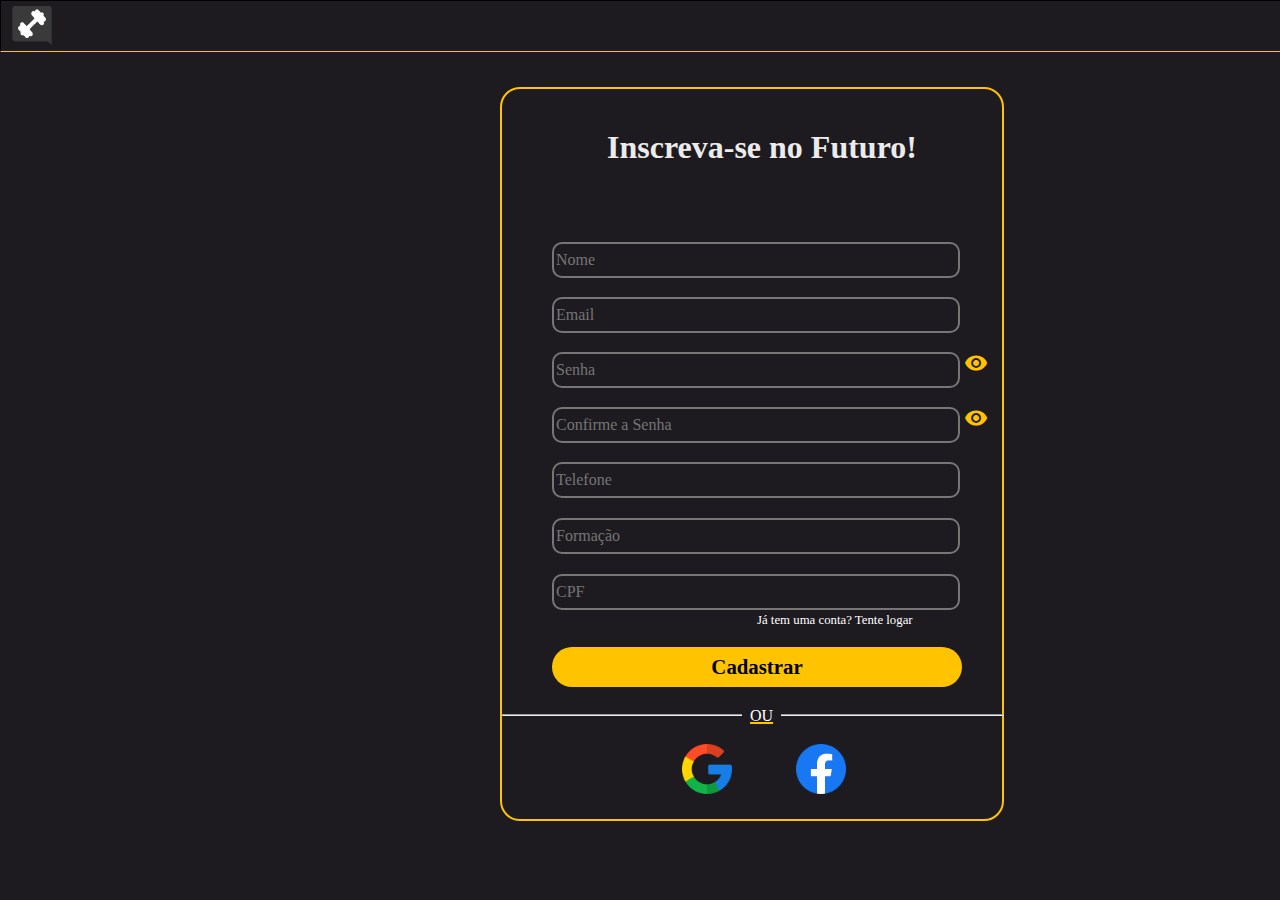
<file: templates/cadastroprof.html>
<!DOCTYPE html>
<html lang="en">
<head>
    <meta charset="UTF-8">
    <meta name="viewport" content="width=device-width, initial-scale=1.0">
    <title>Cadastro</title>
    <link rel="stylesheet" href="../css/css_masters/norma.css">
    <link rel="stylesheet" href="https://fonts.googleapis.com/icon?family=Material+Icons">

    <link rel="stylesheet" href="../css/css_cads/cadProf/header.css">
    <link rel="stylesheet" href="../css/css_cads/cadProf/cad_prof.css">

</head>
<body>
    <header>
        <a href="index.html" onclick="coordsSet()">
            <img class="header_img" src="../assets/imagens/logo.png" alt="">
        </a>


    </header>
    <main>
        <section>
            <br>
            <div id="sectionCadastro">
            <h1>Inscreva-se no Futuro!</h1>

            <br>
            <br>
            <br>


            <div id="contornoNome">    
                <input type="text" name="" id="Nome" class="btn" placeholder="Nome" min="6" max="45">
            </div>    

            <br>

            <div id="contornoEmail">
                <input type="email" name="" id="Email" class="btn" placeholder="Email" min="12" max="45">
            </div>
            
            <br>
            
            <div id="contornoSenha">
                <input type="password" name="" id="Senha" class="btn" placeholder="Senha" min="8" max="30">
                <i id="verSenha" class="fa fa-eye material-icons" aria-hidden="true" onclick="mostrarSenha()">visibility</i>
            </div>

            <br>
            
            <div id="contornoSenha2">
                <input type="password" name="" id="Senha2" class="btn" placeholder="Confirme a Senha" min="8" max="30">
                <i id="verConfirmSenha" class="fa fa-eye material-icons" aria-hidden="true" onclick="mostrarSenha()">visibility</i>
            </div>

            <br>

            <div id="contornoTelefone">
                <input type="tel" name="" id="Telefone" class="btn" placeholder="Telefone" min="12" max="45">
            </div>

            <div id="contornoAniversario">
                <input type="datetime" name="" id="Aniversario" class="btn" placeholder="Formação" min="10" max="10">
            </div>

            <div id="contornoCPF">
                <input type="bigint(11)" name="" id="CPF" class="btn" placeholder="CPF" min="11" max="11">
            </div>

            
            <a id="logar" href="../templates/login.html">Já tem uma conta? Tente logar</a> 

            <br>
            <br>
                <input type="submit" id="bCadastrar" onclick="clica()" class="btn2" value="Cadastrar">
            <hr id="linha1">  <label id="ou">OU</label> 
            
            <img id="google" src="../assets/imagens/google.png" alt=""> 
            <img id="face" src="../assets/imagens/facebook.png" alt="">

            </div>

        </section>
    </main>
    <script src="../javascript/main.js"></script>
</body>
</html>
</file>
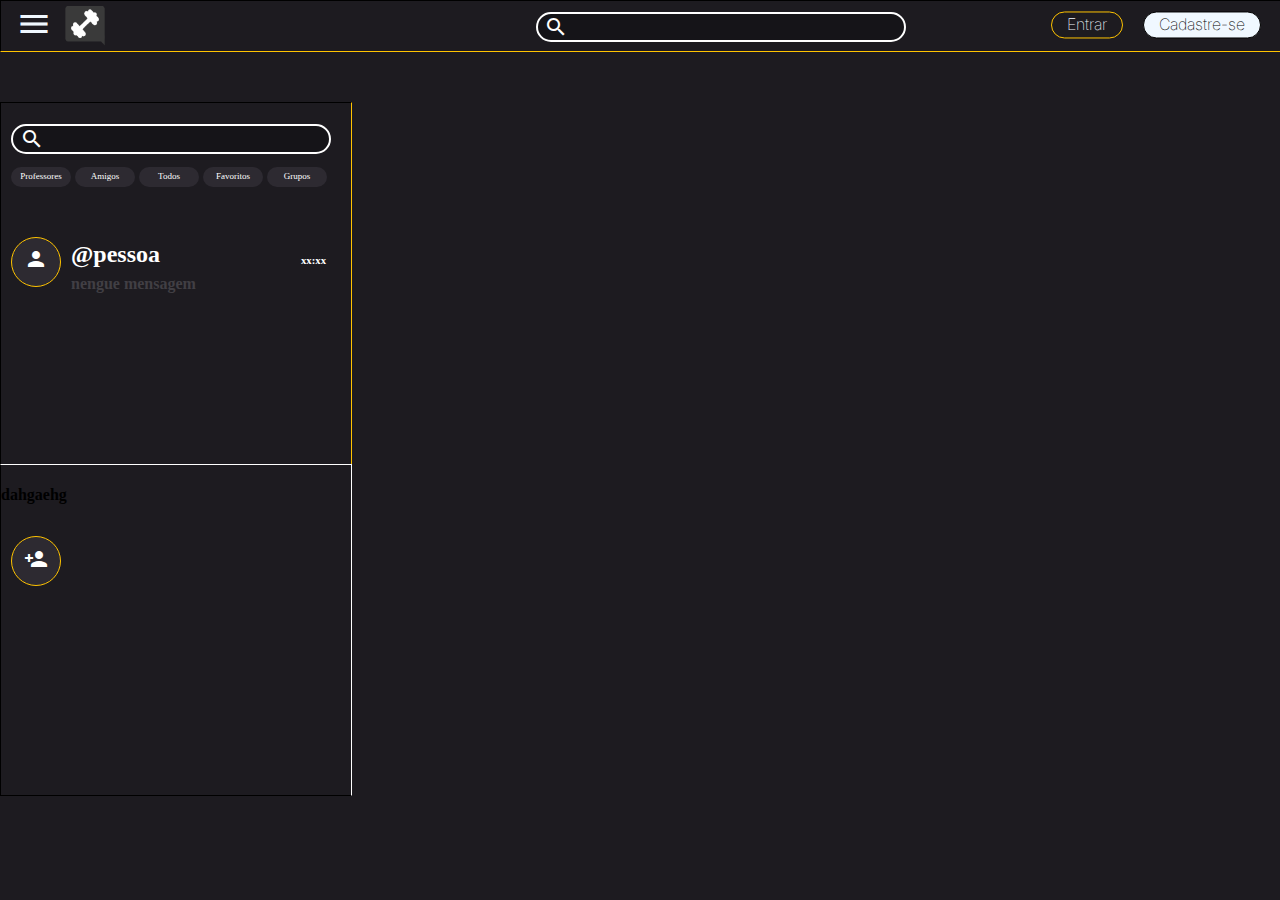
<file: templates/chat.html>
<!DOCTYPE html>
<html lang="pt-br">
<head>
    <meta charset="UTF-8">
    <meta name="viewport" content="width=device-width, initial-scale=1.0">
    <title>Chat</title>
    <link rel="stylesheet" href="../css/css_masters/norma.css">
    <link rel="stylesheet" href="../css/css_masters/header3.css">
    <link rel="stylesheet" href="../css/css_masters/homeBar.css">
    <link rel="stylesheet" href="../css/css_masters/indexMain.css">
    <link rel="stylesheet" href="../css/css_masters/chat.css">
    <link rel="stylesheet" href="https://fonts.googleapis.com/icon?family=Material+Icons">



</head>
<body>
    <header>
        <button class="header_btn">
            <i class="material-icons header_i" onclick="btnMenuBar()">menu</i>
        </button>
        <a href="index.html">
            <img class="header_img" src="../assets/imagens/logo.png" alt="">
        </a>
        
    
        <a href="../templates/selecCad.html"><button class="header_btn_cadastrar">Cadastre-se</button></a>
        <a href="../templates/login.html"><button class="header_btn_entrar">Entrar</button></a>
    
        <button id="pesquisar">
            <i class="material-icons">search</i>
        </button>
    </header>
    <aside id="id_homeBar" class="homeBar">

        <button class="but but1" onclick="window.location.href='../templates/main.html'">
            <i class="material-icons">cottage</i>
            Home
        </button>
        <button class="but but1" onclick="window.location.href='https://www.youtube.com/watch?v=dQw4w9WgXcQ'">
            <i class="material-icons">account_circle</i>
            me
        </button>
                <button class="but but1" >
            <i class="material-icons">check</i>
            Escorts
        </button>

        <hr>

        <button class="but but1">
            <i class="material-icons">auto_stories</i>
            Teaching
        </button>
        <button class="but but1"  onclick="window.location.href='../templates/fitplay.html'">
            <i class="material-icons">recent_actors</i>
            FitPlay
        </button>

        <hr>

        <button class="but but1">
            <i class="material-icons">local_fire_department</i>
            Trendings
        </button>
        <button class="but but1">
            <i class="material-icons">travel_explore</i>
            Recommended
        </button>




    </aside>

    <div id="chats" >
        <button id="pesquisar2">
            <i class="material-icons lupa">search</i>
        </button>

        <button class="ChatProf textA1">Professores</button>
        <button class="ChatAmigo textA1">Amigos</button>
        <button class="ChatTodos textA1">Todos</button>
        <button class="ChatFavoritos textA1">Favoritos</button>
        <button class="ChatGrupos textA1">Grupos</button>
        <button class="botao pessoa">
            <i class="material-icons">person</i>
        </button>
        <h2 class="perfil">@pessoa</h2>
        <h4 class="mensagem">nengue mensagem</h4>
        <h6 class="hora">xx:xx</h6>
    </div>

    <div id="novogrupocontato">
        <h4>dahgaehg</h4>
        <button class="botao addpessoa">
            <i class="material-icons">person_add</i>
        </button>
    </div>    

</body>
<script src="../javascript/main.js"></script>

</html>
</file>
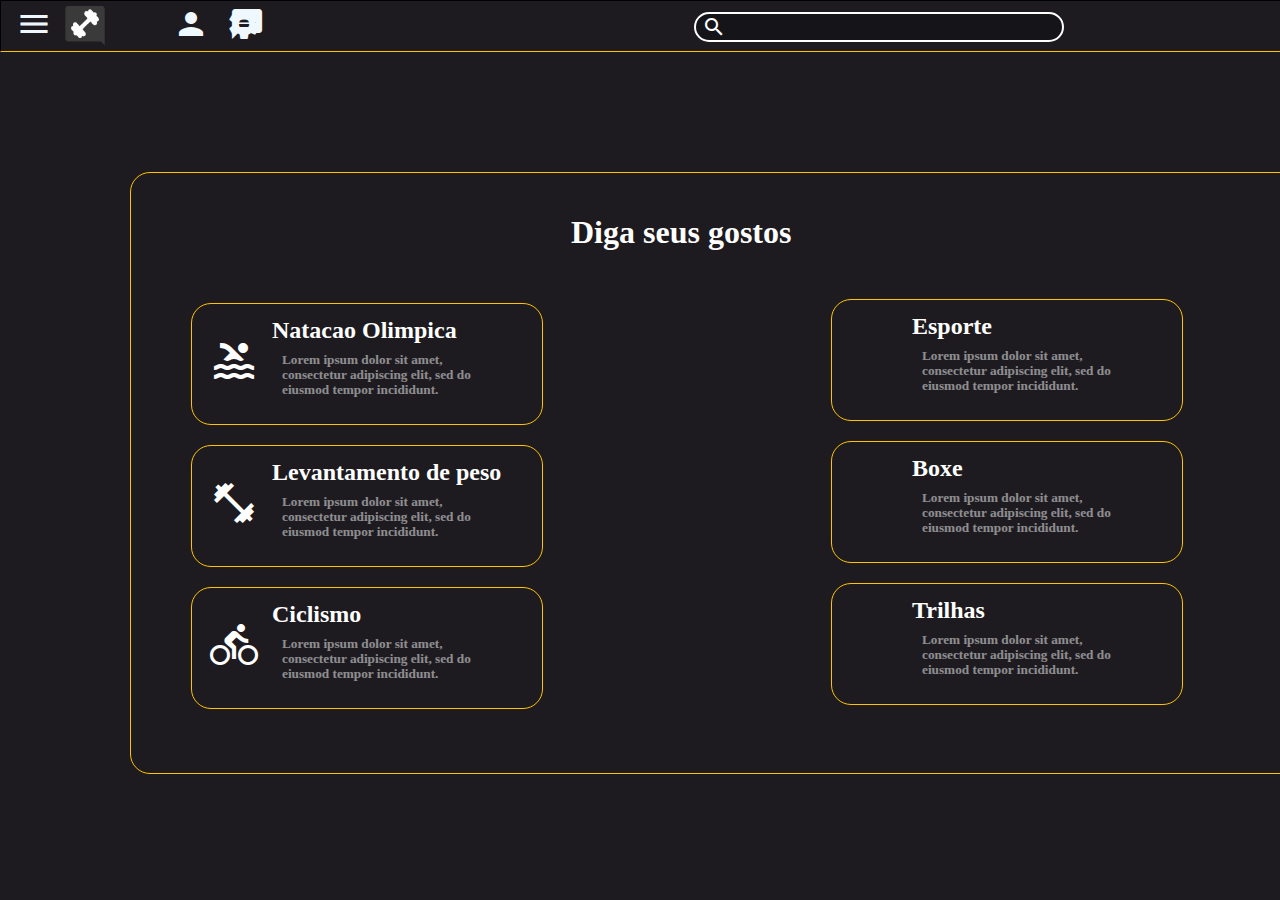
<file: templates/interesseira.html>
<!DOCTYPE html>
<html lang="pt-br">
<head>
    <meta charset="UTF-8">
    <meta name="viewport" content="width=device-width, initial-scale=1.0">
    <title>Chat</title>
    <link rel="stylesheet" href="../css/css_masters/norma.css">
    <link rel="stylesheet" href="../css/css_masters/header3.css">
    <link rel="stylesheet" href="../css/css_masters/homeBar.css">
    <link rel="stylesheet" href="../css/css_masters/indexMain.css">
    <link rel="stylesheet" href="../css/css_masters/chat.css">
    <link rel="stylesheet" href="https://fonts.googleapis.com/icon?family=Material+Icons">
    <link rel="stylesheet" href="../css/css_masters/interesseira.css">


</head>
<body>
    <header>
        <button class="header_btn">
            <i class="material-icons header_i" onclick="btnMenuBar()">menu</i>
        </button>
        <a href="index.html">
            <img class="header_img" src="../assets/imagens/logo.png" alt="">
        </a>
        
        <a href="chat.html">
            <button class="header_btn simsim">
            <i class="material-icons header_i" onclick="">mark_chat_unread</i>
            </button>
        </a>

        <button class="header_btn simsim">
            <i class="material-icons header_i" onclick="">person</i>
        </button>

        <button class="header_btn simsim">
            <i class="material-icons header_i" onclick="">settings</i>
        </button>


        <button id="pesquisar">
            <i class="material-icons">search</i>
        </button>
        

    </header>
    <aside id="id_homeBar" class="homeBar">

        <button class="but but1" onclick="window.location.href='../templates/main.html'">
            <i class="material-icons">cottage</i>
            Home
        </button>
        <button class="but but1" onclick="window.location.href='https://www.youtube.com/watch?v=dQw4w9WgXcQ'">
            <i class="material-icons">account_circle</i>
            me
        </button>
                <button class="but but1" >
            <i class="material-icons">check</i>
            Escorts
        </button>

        <hr>

        <button class="but but1">
            <i class="material-icons">auto_stories</i>
            Teaching
        </button>
        <button class="but but1"  onclick="window.location.href='../templates/fitplay.html'">
            <i class="material-icons">recent_actors</i>
            FitPlay
        </button>

        <hr>

        <button class="but but1">
            <i class="material-icons">local_fire_department</i>
            Trendings
        </button>
        <button class="but but1">
            <i class="material-icons">travel_explore</i>
            Recommended
        </button>




    </aside>
    <div id="conteudo">
        <h1 class="titulo">Diga seus gostos</h1>
        <div class="esporte">
            <i class="material-icons pixina">pool</i>
            <h2 class="ixporte">Natacao Olimpica</h2>
            <h5 class="textofudido">Lorem ipsum dolor sit amet, consectetur adipiscing elit, sed do eiusmod tempor incididunt.</h5>
        </div>
        <div class="esporte2">
            <i class="material-icons pixina">fitness_center</i>
            <h2 class="ixporte">Levantamento de peso</h2>
            <h5 class="textofudido">Lorem ipsum dolor sit amet, consectetur adipiscing elit, sed do eiusmod tempor incididunt.</h5>
        </div>
        <div class="esporte3">
            <i class="material-icons pixina">directions_bike</i>
            <h2 class="ixporte">Ciclismo</h2>
            <h5 class="textofudido">Lorem ipsum dolor sit amet, consectetur adipiscing elit, sed do eiusmod tempor incididunt.</h5>
        </div>
        <div class="esporte4">
            <i class="material-icons pixina">sports_soccer</i>
            <h2 class="ixporte">Esporte</h2>
            <h5 class="textofudido">Lorem ipsum dolor sit amet, consectetur adipiscing elit, sed do eiusmod tempor incididunt.</h5>
        </div>
        <div class="esporte5">
            <i class="material-icons pixina">sports_mma</i>
            <h2 class="ixporte">Boxe</h2>
            <h5 class="textofudido">Lorem ipsum dolor sit amet, consectetur adipiscing elit, sed do eiusmod tempor incididunt.</h5>
        </div>
        <div class="esporte6">
            <i class="material-icons pixina">hiking</i>
            <h2 class="ixporte">Trilhas</h2>
            <h5 class="textofudido">Lorem ipsum dolor sit amet, consectetur adipiscing elit, sed do eiusmod tempor incididunt.</h5>
        </div>
    </div>



    

</body>
<script src="../javascript/main.js"></script>

</html>
</file>
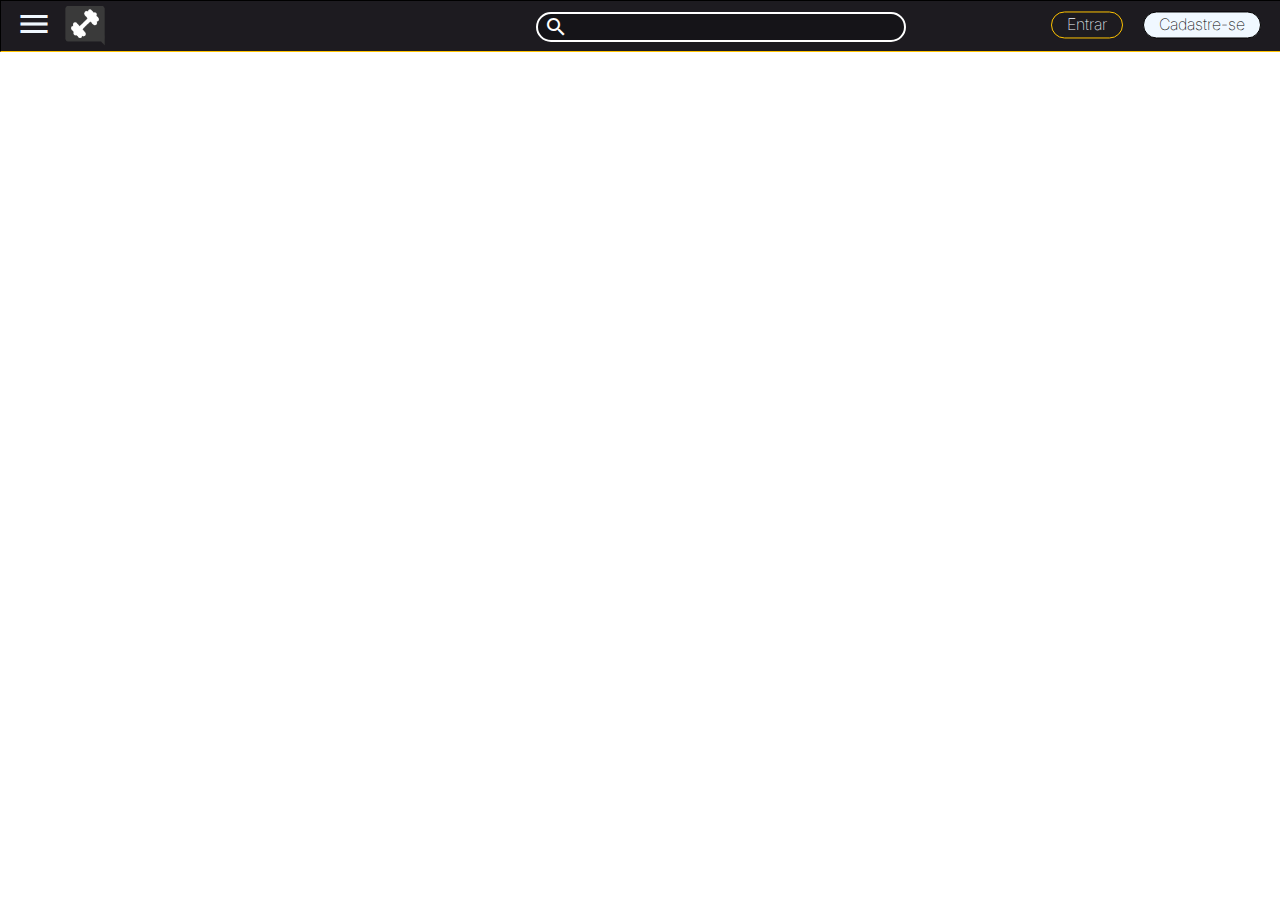
<file: templates/main.html>
<!DOCTYPE html>
<html lang="en">
<head>
    <meta charset="UTF-8">
    <meta name="viewport" content="width=device-width, initial-scale=1.0">
    <title>selecione</title>

    <link rel="stylesheet" href="../css/css_masters/norma.css">
    <link rel="stylesheet" href="https://fonts.googleapis.com/icon?family=Material+Icons">

    <link rel="stylesheet" href="../css/css_masters/header3.css">
    <link rel="stylesheet" href="../css/css_masters/homeBar.css">


</head>
<body>
    <header>
        <button class="header_btn">
            <i class="material-icons header_i" onclick="btnMenuBar()">menu</i>
        </button>
        <a href="index.html">
            <img class="header_img" src="../assets/imagens/logo.png" alt="">
        </a>
        

        <a href="../templates/selecCad.html"><button class="header_btn_cadastrar">Cadastre-se</button></a>
        <a href="../templates/login.html"><button class="header_btn_entrar">Entrar</button></a>

        <button id="pesquisar">
            <i class="material-icons">search</i>
        </button>
        

    </header>
    <aside id="id_homeBar" class="homeBar">

        <button class="but but1" onclick="window.location.href='../templates/main.html'">
            <i class="material-icons">cottage</i>
            Home
        </button>
        <button class="but but1" onclick="window.location.href='https://www.youtube.com/watch?v=dQw4w9WgXcQ'">
            <i class="material-icons">account_circle</i>
            me
        </button>
                <button class="but but1" >
            <i class="material-icons">check</i>
            Escorts
        </button>

        <hr>

        <button class="but but1">
            <i class="material-icons">auto_stories</i>
            Teaching
        </button>
        <button class="but but1"  onclick="window.location.href='../templates/fitplay.html'">
            <i class="material-icons">recent_actors</i>
            FitPlay
        </button>

        <hr>

        <button class="but but1">
            <i class="material-icons">local_fire_department</i>
            Trendings
        </button>
        <button class="but but1">
            <i class="material-icons">travel_explore</i>
            Recommended
        </button>




    </aside>
    <main>
        <article></article>
    </main>


</body>
<script src="../javascript/main.js"></script>
</html>
</file>
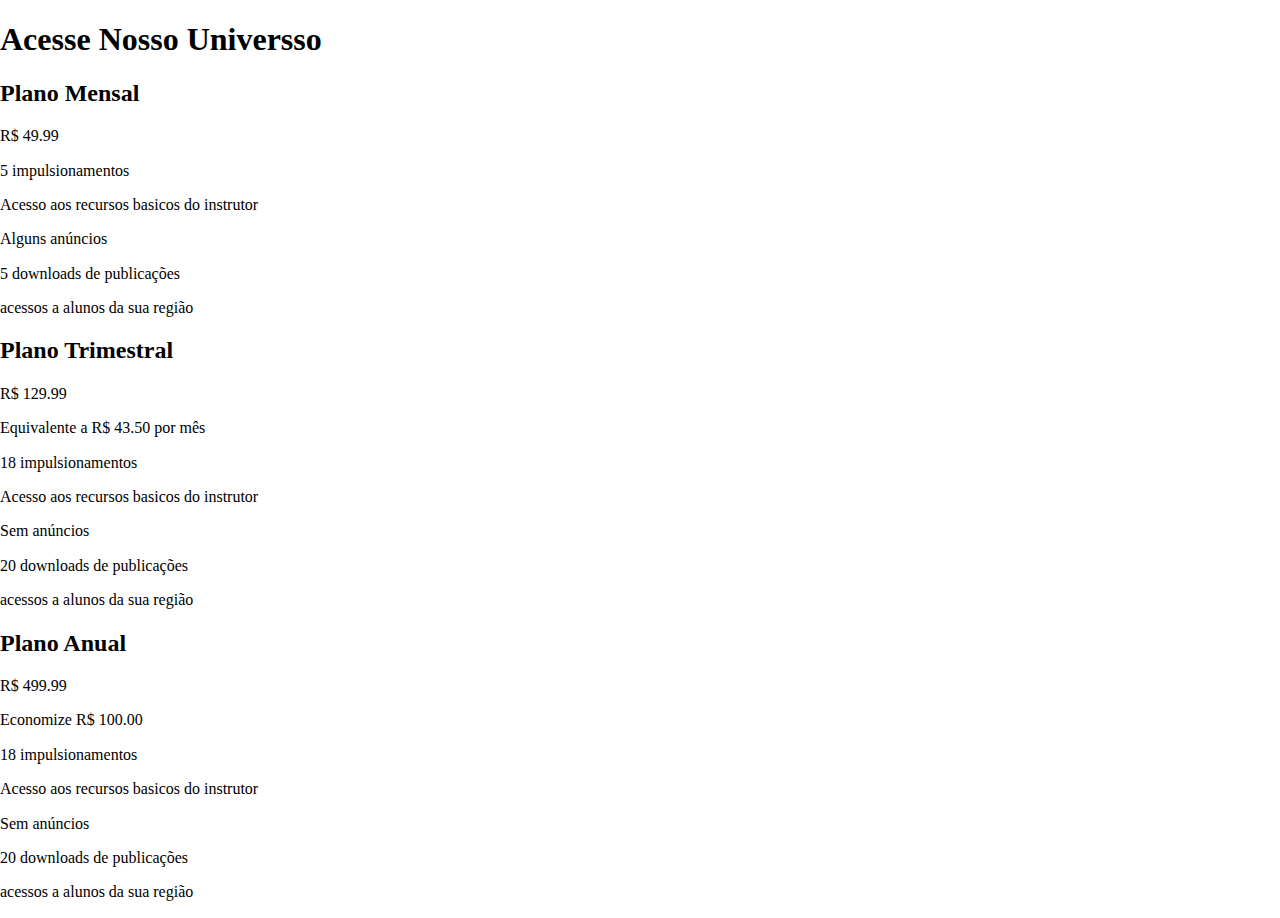
<file: templates/planos.html>
<!DOCTYPE html>
<html lang="en">
<head>
    <meta charset="UTF-8">
    <meta name="viewport" content="width=device-width, initial-scale=1.0">
    <title>Planos</title>

    <link rel="stylesheet" href="../css/css_masters/norma.css">
    <link rel="stylesheet" href="https://fonts.googleapis.com/icon?family=Material+Icons">

</head>
<body>

    <h1>Acesse Nosso Universso</h1>
    <section id="bordaPlanos">
        <section id="contornoMensal">
            <div id="Mensal">
                <h2>Plano Mensal</h2>
                <div id="bMensal"> 
                    <div id="contornoPrecoM">
                         <p id="precoMensal">R$ 49.99</p> 
                    </div>
                    <p>5 impulsionamentos</p>
                    <p>Acesso aos recursos basicos do instrutor</p>
                    <p>Alguns anúncios</p>
                    <p>5 downloads de publicações</p>
                    <p>acessos a alunos da sua região</p>

                </div>
            </div>
        </section>

        <section id="contornoTrimestral">
                <h2>Plano Trimestral</h2>
                <div id="btrimensal">
                    <div id="contornoPrecoT">
                        <p id="precoT">R$ 129.99</p> 
                   </div>
                   <div id="equivalente"> <p>Equivalente a R$ 43.50 por mês</p> </div>
                    <p>18 impulsionamentos</p>
                    <p>Acesso aos recursos basicos do instrutor</p>
                    <p>Sem anúncios</p>
                    <p>20 downloads de publicações</p>
                    <p>acessos a alunos da sua região</p>
                </div>
            </div>   
        </section>     

        <section id="contornoAnual" >
            <div id="anual">
                <h2>Plano Anual</h2>
                <div id="contornoPrecoA">
                    <p id="precoA">R$ 499.99</p> 
               </div>
                    <div id="economize"> <p>Economize R$ 100.00</p> </div>
                    <p>18 impulsionamentos</p>
                    <p>Acesso aos recursos basicos do instrutor</p>
                    <p>Sem anúncios</p>
                    <p>20 downloads de publicações</p>
                    <p>acessos a alunos da sua região</p>
                </div>
            </div>  
        </section>      

    </section>
    
</body>
</html>
</file>
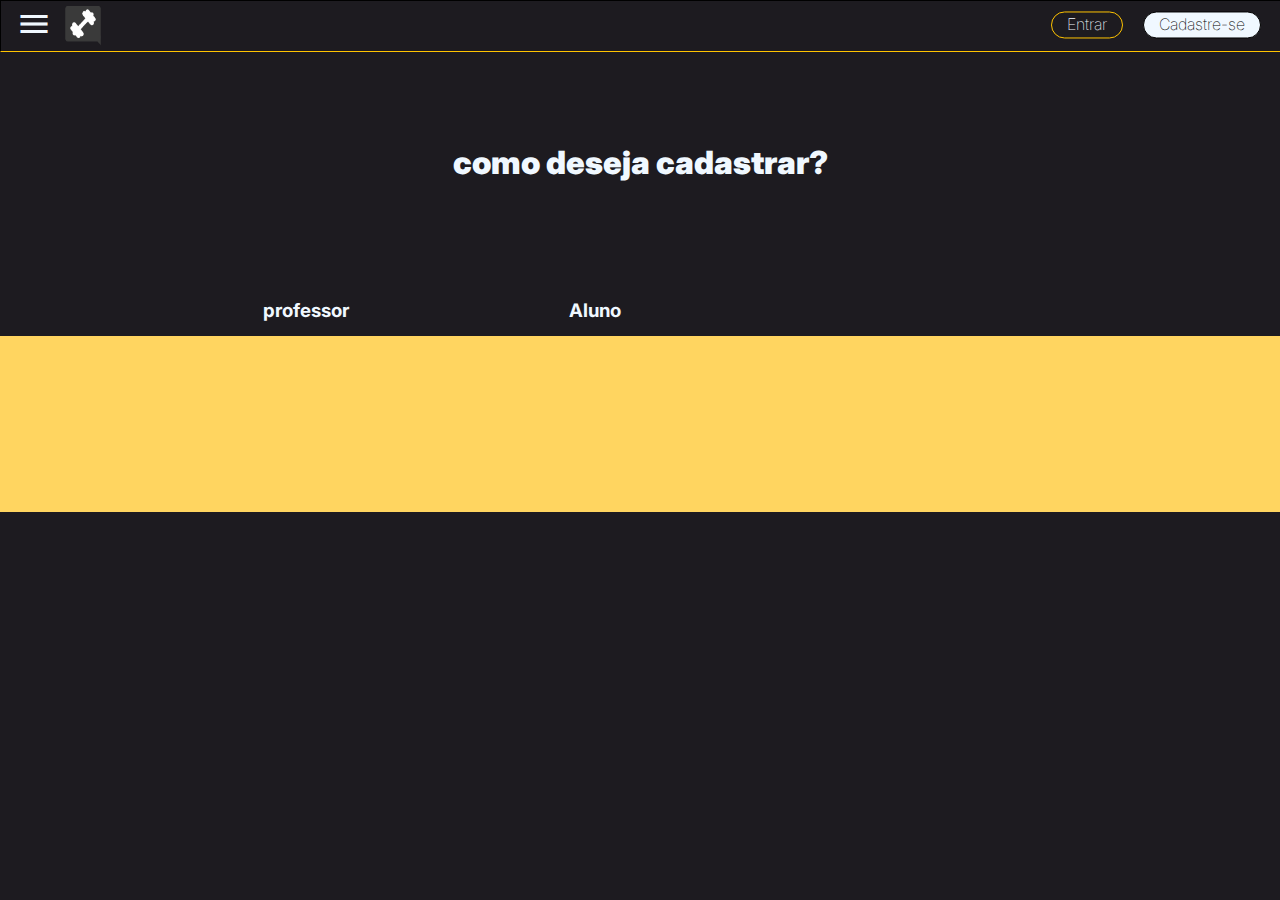
<file: templates/selecCad.html>
<!DOCTYPE html>
<html lang="en">
<head>
    <meta charset="UTF-8">
    <meta name="viewport" content="width=device-width, initial-scale=1.0">
    <link rel="stylesheet" href="../css/header2.css">
    <link rel="stylesheet" href="../css/norma.css">
    <link rel="stylesheet" href="../css/select.css">
    <link rel="stylesheet" href="https://fonts.googleapis.com/icon?family=Material+Icons">

    <link rel="stylesheet" href="../css/homeBar.css">
    <title>selecione</title>
</head>
<body>
    <header>
        <button class="header_btn">
            <i class="material-icons header_i">menu</i>
        </button>
        <a href="index.html" onclick="coordsSet()">
            <img class="header_img" src="../assets/imagens/logo.png" alt="">
        </a>

        <a href="../templates/selecCad.html"><button class="header_btn_cadastrar">Cadastre-se</button></a>
        <a href="../templates/login.html"><button class="header_btn_entrar">Entrar</button></a>

    </header>

    <aside id="id_homeBar" class="homeBar">

    </aside>

    <main>
        <h4 class="font princ">como deseja cadastrar?</h4>
        <section>
            <div class="a1">
                <h3 class="font tess">professor</h3>
                    <a href="">
                        <i class="material-icons add">school</i>
                    </a>
            </div>


            </div>
            <div class="a1">
                <h3 class="font tes">Aluno</h3>
                    <a href="">
                        <i class="material-icons add">sports_gymnastics</i>
                    </a> 
            </div>

        </section>
    </main>

</body>
</html>
</file>
<file: css/css_cads/cadProf/header.css>
header{
    width: 100%;
    height: 40px;
    border-style: solid;
    border-width: 1px;
    padding-top: 5px;
    padding-bottom: 5px;
    border-bottom-color: #FFC300;
    background-color: #1D1B20;
    z-index: 20;
}

.header_btn{

    margin-left: 1%;
    margin-bottom: 22px;
    height: 40px;
    width: 40px;
    float: left;
    background-color: transparent;
    border-color: transparent;
    transition: 1s;
}

.header_btn:hover{
    cursor: pointer;
    height: 45px;
    transition: 1s;
}

.header_i{
    color: aliceblue;
    transform: scale(1.5);
}

.header_i:hover{
    color: rgb(208, 216, 223);
}
.header_img{
    height: 40px;
    width: 42px;
    margin-left: 10px;
    float: left;
    transition: 1s;
}

.header_img:hover{
    rotate: 360deg;
    transition: 1s;
}

.header_btn_entrar{
    background-color: transparent;
    border-style: solid;
    border-radius: 22px;
    border-color: #FFC300;
    border-width: 1px;
    padding-left: 15px;
    padding-right: 15px;
    padding-top: 3px;
    padding-bottom: 4px;
    float: right;
    transform: translateY(20%);
    margin-right: 20px;
    color: aliceblue;
    font-family: Inter, sans-serif;
    font-weight: 150;
    transition: 1s;
}

.header_btn_entrar:hover{
    cursor: pointer;
    transform: translateY(15%);
    padding-left: 17px;
    padding-right: 17px;
    padding-top: 5px;
    padding-bottom: 6px;
    transition: 1s;
    background-color: rgb(21, 20, 24);
}

.header_btn_cadastrar{
    background-color: aliceblue;
    border-style: solid;
    border-radius: 22px;
    border-color: none;
    border-width: 1px;
    padding-left: 15px;
    padding-right: 15px;
    padding-top: 3px;
    padding-bottom: 4px;
    float: right;
    transform: translateY(20%);
    margin-right: 20px;
    color: black;
    font-family: Inter, sans-serif;
    font-weight: 150;
    transition: 1s;
}

.header_btn_cadastrar:hover{
    cursor: pointer;
    transform: translateY(15%);
    padding-left: 17px;
    padding-right: 17px;
    padding-top: 5px;
    padding-bottom: 6px;
    transition: 1s;
    background-color: rgb(204, 212, 219);
}
</file>
<file: css/css_cads/cadProf/cad_prof.css>
body {
    background-color: #1D1B20;
}

h1 {
    color: #FFC300;
    
}

section {
    color: #FFC300;   
    margin-left: 500px;
    margin-top: 35px;
    border-color: #FFC300;
    border: 2px groove #FFC300;
    width: 500px;
    justify-content: center;
    display: block;
    align-items: center;
    border-radius: 20px;
    height: 730px;
    border-style: solid;
    
}

section h1 {
    color: rgb(235, 235, 235);
    margin-left: -15px;
    font-size: 2em;
}




#logar {
    color: rgb(220, 228, 105);
    text-decoration: none;

}

#sectionCadastro {
    margin-left: 120px;
}

#Nome {
   border-radius: 10px;
   width: 400px;
   height: 30px; 
   margin-left: -70px;
   background-color: #1D1B20;
   color: white;
   border-style: solid;
}



#Email {
    border-radius: 10px;
    width: 400px;
    height: 30px; 
    margin-left: -70px;
    background-color: #1D1B20;
    color: white;
    border-style: solid;
 }

 #Senha {
    border-radius: 10px;
    width: 400px;
    height: 30px; 
    margin-left: -70px;
    background-color: #1D1B20;
    color: white;
    border-style: solid;
 }

 #Senha2 {
    border-radius: 10px;
    width: 400px;
    height: 30px; 
    margin-left: -70px;
    background-color: #1D1B20;
    color: white;
    border-style: solid;
 }

 #Telefone {
    border-radius: 10px;
    width: 400px;
    height: 30px; 
    margin-left: -70px;
    background-color: #1D1B20;
    color: white;
    border-style: solid;
  
 } 

 #bCadastrar {
    border-radius: 60px;
    background-color: #FFC300;
    color: black;
    height: 40px;
    width: 410px;
    margin-left: -70px;
    font-size: 1.3em;
    font-weight: bold;
    border-color: transparent;
    border-style: solid;
 }

#logar {
    text-decoration: none;
    color: #ffffff;
    margin-left: 135px;
    font-size: 0.8em;
}

#linha1 {
    width: 500px;
    margin-left: -120px;
    margin-top: 27px;
}



#ou {
    background-color: #1D1B20;
    padding: 8px;
    margin-left: 120px;
    transform: translateY(-25px);
    position: absolute;
    z-index: 1;
    color: #ffffff;
    text-decoration: underline #FFC300 2px;
    
}

#google {
    height: 50px;
    transform: translateY(20px);
    margin-left: 60px;
   
    
}

#face {
    height: 50px;
    transform: translateY(20px);
    margin-left: 60px;
}


#Aniversario {
    border-radius: 10px;
    width: 400px;
    height: 30px; 
    margin-left: -70px;
    background-color: #1D1B20;
    color: white;
    border-style: solid;
    margin-top: 20px;
  
 } 


#CPF {
    border-radius: 10px;
    width: 400px;
    height: 30px; 
    margin-left: -70px;
    background-color: #1D1B20;
    color: white;
    border-style: solid;
    margin-top: 20px;
  
 }
</file>
<file: css/css_masters/header3.css>
header{
    width: 100%;
    height: 40px;
    border-style: solid;
    border-width: 1px;
    padding-top: 5px;
    padding-bottom: 5px;
    border-bottom-color: #FFC300;
    background-color: #1D1B20;
    z-index: 20;
}

.header_btn{

    margin-left: 1%;
    margin-bottom: 22px;
    height: 40px;
    width: 40px;
    float: left;
    background-color: transparent;
    border-color: transparent;
    transition: 1s;
}

.header_btn:hover{
    cursor: pointer;
    height: 45px;
    transition: 1s;
}

.header_i{
    color: aliceblue;
    transform: scale(1.5);
}

.header_i:hover{
    color: rgb(208, 216, 223);
}
.header_img{
    height: 40px;
    width: 42px;
    margin-left: 10px;
    float: left;
    transition: 1s;
}

.header_img:hover{
    rotate: 360deg;
    transition: 1s;
}

.header_btn_entrar{
    background-color: transparent;
    border-style: solid;
    border-radius: 22px;
    border-color: #FFC300;
    border-width: 1px;
    padding-left: 15px;
    padding-right: 15px;
    padding-top: 3px;
    padding-bottom: 4px;
    float: right;
    transform: translateY(20%);
    margin-right: 20px;
    color: aliceblue;
    font-family: Inter, sans-serif;
    font-weight: 150;
    transition: 1s;
}

.header_btn_entrar:hover{
    cursor: pointer;
    transform: translateY(15%);
    padding-left: 17px;
    padding-right: 17px;
    padding-top: 5px;
    padding-bottom: 6px;
    transition: 1s;
    background-color: rgb(21, 20, 24);
}

.header_btn_cadastrar{
    background-color: aliceblue;
    border-style: solid;
    border-radius: 22px;
    border-color: none;
    border-width: 1px;
    padding-left: 15px;
    padding-right: 15px;
    padding-top: 3px;
    padding-bottom: 4px;
    float: right;
    transform: translateY(20%);
    margin-right: 20px;
    color: black;
    font-family: Inter, sans-serif;
    font-weight: 150;
    transition: 1s;
}

.header_btn_cadastrar:hover{
    cursor: pointer;
    transform: translateY(15%);
    padding-left: 17px;
    padding-right: 17px;
    padding-top: 5px;
    padding-bottom: 6px;
    transition: 1s;
    background-color: rgb(204, 212, 219);
}

#pesquisar {
    margin-left: 430px;
    width: 370px;
    margin-top: 6px;
    border-radius: 20px;
    height: 30px;
    background-color:rgb(21, 20, 24) ;
    border: white solid 2px;
}

#pesquisar i {
    color: white;
    margin-right: 330px;
    margin-bottom: 50px;
}
</file>
<file: css/css_masters/homeBar.css>
.homeBar{
    Display: none;
    background-color: #1D1B20;
    position: fixed;
    top: 10;
    left: 0;
    width: 200px;
    height: 100%;
    border-right-color: aliceblue;
    border-style: solid;
    border-width: 1px;
    z-index: 4;
    overflow-y: scroll;

}


.homeBar::-webkit-scrollbar {
    width: 5px; 
    height: 20px;

    
}


.homeBar::-webkit-scrollbar-thumb {
    background-color: #ffffff; 
    border-radius: 10px; 
}


.homeBar::-webkit-scrollbar-track {
    background: #4e4e4e;
    border-radius: 10px;

}




.but{
    width: 100%;
    text-align: initial;
    color: aliceblue;
    background-color: transparent;
    border-style: none;
    margin-top: 2px;
    font-size: 25px;
}

.but i{
    transform: scale(2);
    transform: translateY(4px)
}
</file>
<file: css/css_masters/indexMain.css>
body{
    background-color: #1D1B20;
}

main{
    font-family: Inter;
}

article{
    background-color: rgba(127, 255, 212, 0);
    width: 100%;
    height: 1600px;
}

section{
    width: 100%;
    height: 500px;
    background-color: rgba(129, 175, 160, 0);
}

.base_A{
    height: 500px;
    width: 600px;
    transform: translateX(70%);
    background-color: rgba(31, 29, 29, 0);
    
}

.base_A1{
    transform: translateY(70px);
    color: antiquewhite;
    font-weight: 100;

}

.base_A1 h4{
    font-weight: 100;
}


.botao {
    border-radius: 50px;
    border-style: solid;
    color: #ffffff;
    background-color: #2d2a31;
    border-color: transparent;
    transform: translateY(5px);
}

.textA1{
    display: inline-block;
}

.botaot{
    border-radius: 50px;
    border-style: solid;
    color: #ffffff;
    background-color: #2d2a31;
    border-color: transparent;
    margin-top: 3px;
    transform: translateY(72px)
}

.amet{float: right;}


.base_A2{
    background-color: #2d2a31;
    padding: 6px;
    border-radius: 22px;
    border-color: rgba(240, 248, 255, 0);
    border-style: solid;
    border-width: 1px;
    transform: translateY(70px);
    border: #ffffff solid 1px;

}

.tx2{
    display: inline-block;
    color: white;
}
.botaoMain{
    float: right;
    border-radius: 50px;
    border-style: solid;
    color: #ffffff;
    background-color: #2d2a31;
    border-color: transparent;
}



.maincoment{
    display: none;
    background-color: #2d2a31;
    width: 300px;
    height: 500px;
    border-radius: 22px;
    border: #ffffff solid 1px;
    overflow-y: scroll;
    overflow-x: hidden;
    margin-left: 10px;
}

.maincoment::-webkit-scrollbar {
    width: 5px; 
    height: 20px;

    
}



.maincoment::-webkit-scrollbar-thumb {
    background-color: #ffffff; 
    border-radius: 10px; 
}


.maincoment::-webkit-scrollbar-track {
    background: #4e4e4e;
    border-radius: 10px;

}




.comentarios {
    background-color: transparent;
    border-radius: 22px;
    height: 250px;
}

.bpessoa {
    transform: translate(20px,20px);
    border-radius: 50px;
    border-style: solid;
    color: #ffffff;
    background-color: #1D1B20;
    border-color: transparent;
}

.h4perfil {
    color: white;
    transform: translate(65px,-35px);
}

.h5min {
    color: white;
    transform: translate(150px,-75px);

}

.h5comentario {
    color: white;
    background-color: #1D1B20;
    padding-top: 20px;
    padding-bottom: 20px;
    transform: translate(0px,-120px);
    border-radius: 20px;
    height: 100px;
    width: 280px;
    margin-left: 10px;
    
    
    
}

.ccd{
    transform: translate(250px,-113px);
    z-index: 1;
    border-radius: 50px;
    border-style: solid;
    color: #ffffff;
    background-color: #2d2a31;
    border-color: transparent;
    
}

.bb {
    transform: translate(10px,-85px);
}

.base_A4{
    transform: translate(602px,-350px);
    width: 300px;
    width: 300px !important;
}

.bb {
    transform: translate(20px,-135px);
    border-radius: 50px;
    border-style: solid;
    color: #ffffff;
    background-color: #1D1B20;
    border-color: transparent;
}

.bcomentar {
    margin-left:130px;
}

.Seguir {
    background-color: #2d2a31;
    color: white;
    border-radius: 20px;
    border-style: none;
    transform: translateX(210px);
    padding-left: 7px;
    padding-right: 7px;
}
</file>
<file: css/css_masters/chat.css>
body {
    overflow: hidden;
}
#chats {
    background-color: #1D1B20;
    height: 400px;
    width: 350px;
    transform: translate(0px,50px);
    border-style: solid;
    border-width: 1px;
    border-right-color: #FFC300;
    border-bottom-color: #FFC300;

}

#pesquisar2 {
    transform: translate(-420px,0px);
    margin-left: 430px;
    width: 320px;
    margin-top: 6px;
    border-radius: 20px;
    height: 30px;
    background-color:rgb(21, 20, 24) ;
    border: white solid 2px;
}

.lupa {
    color: white;
    transform: translate(-139px,0px);
}


.textA1{
    display: inline-block;
    background-color: #2d2a31;
    color: white;
    border-radius: 20px;
    border-style: none;
    transform: translateX(210px);
    padding-left: 7px;
    padding-right: 7px;
    width: 120px;
    height: 30px;
}

.ChatProf {
    transform: translate(10px,10px);
    width: 60px;
    height: 20px;
    font-size: 9px;
}

.ChatAmigo {
    transform: translate(10px,10px);
    width: 60px;
    height: 20px;
    font-size: 9px;
}

.ChatTodos {
    transform: translate(10px,10px);
    width: 60px;
    height: 20px;
    font-size: 9px;

}

.ChatFavoritos {
    transform: translate(10px,10px);
    width: 60px;
    height: 20px;
    font-size: 9px;


}

.ChatGrupos {
    transform: translate(10px,10px);
    width: 60px;
    height: 20px;
    font-size: 9px;


}

.botao {
    transform: translate(-115px,120px);
    width: 60px;
    height: 60px;
    border: #FFC300 solid 1px;

}

.perfil {
    transform: translate(60px,-5px);
    margin-left: 10px;
    color: white;
}

.mensagem {
    transform: translate(60px,-20px);
    margin-left: 10px;
    color: #413f44;
}

.hora {
    color: white;
    transform: translate(300px,-85px);
}

#novogrupocontato {
    background-color: #1D1B20;
    width: 350px;
    height: 330px;
    border-style: solid;
    border-width: 1px;
    border-right-color: white;
    border-top-color: white;
    transform: translate(0px,10px);
}

.addpessoa {
    width: 50px;
    height: 50px;
    transform: translate(10px,10px);

}

.addpessoa2 {
    width: 50px;
    height: 50px;
    transform: translate(10px,-30px);

}

.novocontato {
    color: white;
    transform: translate(70px,-50px);
}

.novocontato2 {
    color: white;
    transform: translate(70px,-90px);
}


#chat {
    background-color: #1D1B20;
    width: 1100px;
    height: 1000px;
    transform: translate(350px,-690px);
    border-style: solid;
    border-width: 1px;
    border-left-color: white;
    border-top-color: white;

}

#contato {
    background-color: #1D1B20;
    width: 1100px;
    height: 100px;
    transform: translate(350px,-685px);
    border-style: solid;
    border-width: 1px;
    border-bottom-color: white;
    border-color: white;
}

.pessoachat {
    transform: translate(20px,15px);
    width: 50px;
    height: 50px;
    
}

.perfilcontato {
    color: white;
    transform: translate(75px,-55px);
}


.mensagemcontato {
    color: white;
    transform: translate(75px,-70px);

}

.chamar {
    transform: translate(830px,-150px);
    width: 50px;
    height: 50px;
    background-color: transparent;
    border: none;
    color: white;
}


.video {
    transform: translate(850px,-150px);
    width: 50px;
    height: 50px;
    background-color: transparent;
    border: none;
    color: white;
}


.maisopcoes {
    transform: translate(870px,-150px);
    width: 50px;
    height: 50px;
    background-color: transparent;
    border: none;
    color: white;
}

.conversar {
    transform: translate(-300px,545px);
    margin-left: 430px;
    width: 880px;
    margin-top: 6px;
    border-radius: 20px;
    height: 35px;
    background-color:rgb(21, 20, 24) ;
    border: white solid 2px;
    background-color: transparent;
}

.anexar {
    transform: translate(70px,480px);
    width: 50px;
    height: 50px;
    background-color: transparent;
    border: none;
    color: white;

}

.emoji {
    transform: translate(-45px,480px);
    width: 50px;
    height: 50px;
    background-color: transparent;
    border: none;
    color: white;

}

.mic {
    transform: translate(915px,480px);
    width: 50px;
    height: 50px;
    background-color: transparent;
    border: none;
    color: white;

}

.letrabarra {
    color: white;
    float: left;
    transform: translate(5px,-12px);
    opacity: 50%;
}

.pessoa {
    transform: translate(10px,60px);
    width: 50px;
    height: 50px;

}

.ii {
    width: 50px;
    height: 50px;
    margin-top: 25px;
}
</file>
<file: css/css_masters/interesseira.css>
body {
    overflow: hidden;
}

#conteudo {
    border: #FFC300 solid 1px;
    width: 1190px;
    height: 600px;
    margin-left: 130px;
    transform: translateY(120px);
    border-radius: 20px;
}

.titulo {
    color: white;
    transform: translate(440px,20px);
}

.esporte {
    border: #FFC300 solid 1px;
    border-radius: 20px;
    width: 350px;
    height: 120px;
    transform: translate(60px,50px);
}

.pixina {
    color: white;
    transform: translate(30px,45px) scale(2);
}

.ixporte {
    color: white;
    transform: translate(80px,-35px);
}

.textofudido {
    color: white;
    transform: translate(90px,-50px);
    width: 200px;
    opacity: 50%;
}

.esporte2 {
    transform: translate(0px,50px);
    border: #FFC300 solid 1px;
    border-radius: 20px;
    width: 350px;
    height: 120px;
    transform: translate(60px,50px);
    margin-top: 20px;
}

.esporte3 {
    border: #FFC300 solid 1px;
    border-radius: 20px;
    width: 350px;
    height: 120px;
    transform: translate(60px,50px);
    margin-top: 20px;
}

.esporte4 {
    border: #FFC300 solid 1px;
    border-radius: 20px;
    width: 350px;
    height: 120px;
    transform: translate(700px,-360px);

}

.esporte5 {
    border: #FFC300 solid 1px;
    border-radius: 20px;
    width: 350px;
    height: 120px;
    transform: translate(700px,-360px);
    margin-top: 20px;
}

.esporte6 {
    border: #FFC300 solid 1px;
    border-radius: 20px;
    width: 350px;
    height: 120px;
    transform: translate(700px,-360px);
    margin-top: 20px;

}
</file>
<file: css/header2.css>
header{
    width: 100%;
    height: 40px;
    border-style: solid;
    border-width: 1px;
    padding-top: 5px;
    padding-bottom: 5px;
    border-bottom-color: #FFC300;
    background-color: #1D1B20;
    z-index: 20;
}

.header_btn{
    margin-left: 1%;
    margin-bottom: 22px;
    height: 40px;
    width: 40px;
    float: left;
    background-color: transparent;
    border-color: transparent;
    transition: 1s;
}

.header_btn:hover{
    cursor: pointer;
    height: 45px;
    transition: 1s;
}

.header_i{
    color: aliceblue;
    transform: scale(1.5);
}

.header_i:hover{
    color: rgb(208, 216, 223);
}
.header_img{
    height: 40px;
    width: 3vw;
    margin-left: 10px;
    float: left;
    transition: 1s;
}

.header_img:hover{
    rotate: 360deg;
    transition: 1s;
}

.header_btn_entrar{
    background-color: transparent;
    border-style: solid;
    border-radius: 22px;
    border-color: #FFC300;
    border-width: 1px;
    padding-left: 15px;
    padding-right: 15px;
    padding-top: 3px;
    padding-bottom: 4px;
    float: right;
    transform: translateY(20%);
    margin-right: 20px;
    color: aliceblue;
    font-family: Inter, sans-serif;
    font-weight: 150;
    transition: 1s;
}

.header_btn_entrar:hover{
    cursor: pointer;
    transform: translateY(15%);
    padding-left: 17px;
    padding-right: 17px;
    padding-top: 5px;
    padding-bottom: 6px;
    transition: 1s;
    background-color: rgb(21, 20, 24);
}

.header_btn_cadastrar{
    background-color: aliceblue;
    border-style: solid;
    border-radius: 22px;
    border-color: none;
    border-width: 1px;
    padding-left: 15px;
    padding-right: 15px;
    padding-top: 3px;
    padding-bottom: 4px;
    float: right;
    transform: translateY(20%);
    margin-right: 20px;
    color: black;
    font-family: Inter, sans-serif;
    font-weight: 150;
    transition: 1s;
}

.header_btn_cadastrar:hover{
    cursor: pointer;
    transform: translateY(15%);
    padding-left: 17px;
    padding-right: 17px;
    padding-top: 5px;
    padding-bottom: 6px;
    transition: 1s;
    background-color: rgb(204, 212, 219);
}
</file>
<file: css/select.css>
body{
    background-color: #1D1B20;
    text-decoration: none;

}

section{
    width: 100%;
    display: flex;
    justify-content: center;
    align-items: center;
    margin-top: 100px;

}

.a1{
    margin-left: 100px;
    margin-right: 100px;

}

.add{
    color: rgb(0, 0, 0);
    transform: scale(4);
    background-color: rgb(255, 213, 96);
    padding: 10px;
    border-radius: 12px;
}

h3{
    color: aliceblue;
    margin-bottom: 80px;
    text-align: initial;
}

.tess{
    transform: translateX(-20px);
}

.font{
    font-family: Inter;

}

.princ{
    padding-top: 50px;
    font-family: Inter;
    font-weight: 900;
    color: aliceblue;
    text-align: center;
    font-size: 2em;

}
</file>
<file: css/homeBar.css>
.homeBar{
    display: none;
    background-color: #1D1B20;
    position: fixed;
    top: 10;
    left: 0;
    width: 200px;
    height: 100%;
    border-right-color: aliceblue;
    border-style: solid;
    border-width: 3px;
    z-index: 4;
    overflow-y: scroll;


}


.homeBar::-webkit-scrollbar {
    width: 5px; 
    height: 20px;

    
}


.homeBar::-webkit-scrollbar-thumb {
    background-color: #ffffff; 
    border-radius: 10px; 
}


.homeBar::-webkit-scrollbar-track {
    background: #4e4e4e;
    border-radius: 10px;

}




.but{
    width: 100%;
    text-align: initial;
    color: aliceblue;
    background-color: transparent;
    border-style: none;
    margin-top: 2px;
    font-size: 25px;
}

.but i{
    transform: scale(2);
    transform: translateY(4px)
}
</file>
<file: css/css_masters/norma.css>
/*! normalize.css v8.0.1 | MIT License | github.com/necolas/normalize.css */
@import url('https://fonts.googleapis.com/css2?family=Honk&family=Inter:ital,opsz,wght@0,14..32,100..900;1,14..32,100..900&family=Julius+Sans+One&family=Montserrat:ital,wght@0,100..900;1,100..900&family=Protest+Strike&display=swap');
@import url('https://fonts.googleapis.com/css2?family=Honk&family=Inter:ital,opsz,wght@0,14..32,100..900;1,14..32,100..900&family=Montserrat:ital,wght@0,100..900;1,100..900&family=Protest+Strike&display=swap');
/* Document
   ========================================================================== */

/**
 * 1. Correct the line height in all browsers.
 * 2. Prevent adjustments of font size after orientation changes in iOS.
 */

 html {
    line-height: 1.15; /* 1 */
    -webkit-text-size-adjust: 100%; /* 2 */
  }
  
  /* Sections
     ========================================================================== */
  
  /**
   * Remove the margin in all browsers.
   */
  
  body {
    margin: 0;
  }
  
  /**
   * Render the `main` element consistently in IE.
   */
  
  main {
    display: block;
  }
  
  /**
   * Correct the font size and margin on `h1` elements within `section` and
   * `article` contexts in Chrome, Firefox, and Safari.
   */
  
  h1 {
    font-size: 2em;
    margin: 0.67em 0;
  }
  
  /* Grouping content
     ========================================================================== */
  
  /**
   * 1. Add the correct box sizing in Firefox.
   * 2. Show the overflow in Edge and IE.
   */
  
  hr {
    box-sizing: content-box; /* 1 */
    height: 0; /* 1 */
    overflow: visible; /* 2 */
  }
  
  /**
   * 1. Correct the inheritance and scaling of font size in all browsers.
   * 2. Correct the odd `em` font sizing in all browsers.
   */
  
  pre {
    font-family: monospace, monospace; /* 1 */
    font-size: 1em; /* 2 */
  }
  
  /* Text-level semantics
     ========================================================================== */
  
  /**
   * Remove the gray background on active links in IE 10.
   */
  
  a {
    background-color: transparent;
  }
  
  /**
   * 1. Remove the bottom border in Chrome 57-
   * 2. Add the correct text decoration in Chrome, Edge, IE, Opera, and Safari.
   */
  
  abbr[title] {
    border-bottom: none; /* 1 */
    text-decoration: underline; /* 2 */
    text-decoration: underline dotted; /* 2 */
  }
  
  /**
   * Add the correct font weight in Chrome, Edge, and Safari.
   */
  
  b,
  strong {
    font-weight: bolder;
  }
  
  /**
   * 1. Correct the inheritance and scaling of font size in all browsers.
   * 2. Correct the odd `em` font sizing in all browsers.
   */
  
  code,
  kbd,
  samp {
    font-family: monospace, monospace; /* 1 */
    font-size: 1em; /* 2 */
  }
  
  /**
   * Add the correct font size in all browsers.
   */
  
  small {
    font-size: 80%;
  }
  
  /**
   * Prevent `sub` and `sup` elements from affecting the line height in
   * all browsers.
   */
  
  sub,
  sup {
    font-size: 75%;
    line-height: 0;
    position: relative;
    vertical-align: baseline;
  }
  
  sub {
    bottom: -0.25em;
  }
  
  sup {
    top: -0.5em;
  }
  
  /* Embedded content
     ========================================================================== */
  
  /**
   * Remove the border on images inside links in IE 10.
   */
  
  img {
    border-style: none;
  }
  
  /* Forms
     ========================================================================== */
  
  /**
   * 1. Change the font styles in all browsers.
   * 2. Remove the margin in Firefox and Safari.
   */
  
  button,
  input,
  optgroup,
  select,
  textarea {
    font-family: inherit; /* 1 */
    font-size: 100%; /* 1 */
    line-height: 1.15; /* 1 */
    margin: 0; /* 2 */
  }
  
  /**
   * Show the overflow in IE.
   * 1. Show the overflow in Edge.
   */
  
  button,
  input { /* 1 */
    overflow: visible;
  }
  
  /**
   * Remove the inheritance of text transform in Edge, Firefox, and IE.
   * 1. Remove the inheritance of text transform in Firefox.
   */
  
  button,
  select { /* 1 */
    text-transform: none;
  }
  
  /**
   * Correct the inability to style clickable types in iOS and Safari.
   */
  
  button,
  [type="button"],
  [type="reset"],
  [type="submit"] {
    -webkit-appearance: button;
  }
  
  /**
   * Remove the inner border and padding in Firefox.
   */
  
  button::-moz-focus-inner,
  [type="button"]::-moz-focus-inner,
  [type="reset"]::-moz-focus-inner,
  [type="submit"]::-moz-focus-inner {
    border-style: none;
    padding: 0;
  }
  
  /**
   * Restore the focus styles unset by the previous rule.
   */
  
  button:-moz-focusring,
  [type="button"]:-moz-focusring,
  [type="reset"]:-moz-focusring,
  [type="submit"]:-moz-focusring {
    outline: 1px dotted ButtonText;
  }
  
  /**
   * Correct the padding in Firefox.
   */
  
  fieldset {
    padding: 0.35em 0.75em 0.625em;
  }
  
  /**
   * 1. Correct the text wrapping in Edge and IE.
   * 2. Correct the color inheritance from `fieldset` elements in IE.
   * 3. Remove the padding so developers are not caught out when they zero out
   *    `fieldset` elements in all browsers.
   */
  
  legend {
    box-sizing: border-box; /* 1 */
    color: inherit; /* 2 */
    display: table; /* 1 */
    max-width: 100%; /* 1 */
    padding: 0; /* 3 */
    white-space: normal; /* 1 */
  }
  
  /**
   * Add the correct vertical alignment in Chrome, Firefox, and Opera.
   */
  
  progress {
    vertical-align: baseline;
  }
  
  /**
   * Remove the default vertical scrollbar in IE 10+.
   */
  
  textarea {
    overflow: auto;
  }
  
  /**
   * 1. Add the correct box sizing in IE 10.
   * 2. Remove the padding in IE 10.
   */
  
  [type="checkbox"],
  [type="radio"] {
    box-sizing: border-box; /* 1 */
    padding: 0; /* 2 */
  }
  
  /**
   * Correct the cursor style of increment and decrement buttons in Chrome.
   */
  
  [type="number"]::-webkit-inner-spin-button,
  [type="number"]::-webkit-outer-spin-button {
    height: auto;
  }
  
  /**
   * 1. Correct the odd appearance in Chrome and Safari.
   * 2. Correct the outline style in Safari.
   */
  
  [type="search"] {
    -webkit-appearance: textfield; /* 1 */
    outline-offset: -2px; /* 2 */
  }
  
  /**
   * Remove the inner padding in Chrome and Safari on macOS.
   */
  
  [type="search"]::-webkit-search-decoration {
    -webkit-appearance: none;
  }
  
  /**
   * 1. Correct the inability to style clickable types in iOS and Safari.
   * 2. Change font properties to `inherit` in Safari.
   */
  
  ::-webkit-file-upload-button {
    -webkit-appearance: button; /* 1 */
    font: inherit; /* 2 */
  }
  
  /* Interactive
     ========================================================================== */
  
  /*
   * Add the correct display in Edge, IE 10+, and Firefox.
   */
  
  details {
    display: block;
  }
  
  /*
   * Add the correct display in all browsers.
   */
  
  summary {
    display: list-item;
  }
  
  /* Misc
     ========================================================================== */
  
  /**
   * Add the correct display in IE 10+.
   */
  
  template {
    display: none;
  }
  
  /**
   * Add the correct display in IE 10.
   */
  
  [hidden] {
    display: none;
  }
</file>
<file: css/norma.css>
/*! normalize.css v8.0.1 | MIT License | github.com/necolas/normalize.css */
@import url('https://fonts.googleapis.com/css2?family=Honk&family=Inter:ital,opsz,wght@0,14..32,100..900;1,14..32,100..900&family=Julius+Sans+One&family=Montserrat:ital,wght@0,100..900;1,100..900&family=Protest+Strike&display=swap');
@import url('https://fonts.googleapis.com/css2?family=Honk&family=Inter:ital,opsz,wght@0,14..32,100..900;1,14..32,100..900&family=Montserrat:ital,wght@0,100..900;1,100..900&family=Protest+Strike&display=swap');
/* Document
   ========================================================================== */

/**
 * 1. Correct the line height in all browsers.
 * 2. Prevent adjustments of font size after orientation changes in iOS.
 */

 html {
    line-height: 1.15; /* 1 */
    -webkit-text-size-adjust: 100%; /* 2 */
  }
  
  /* Sections
     ========================================================================== */
  
  /**
   * Remove the margin in all browsers.
   */
  
  body {
    margin: 0;
  }
  
  /**
   * Render the `main` element consistently in IE.
   */
  
  main {
    display: block;
  }
  
  /**
   * Correct the font size and margin on `h1` elements within `section` and
   * `article` contexts in Chrome, Firefox, and Safari.
   */
  
  h1 {
    font-size: 2em;
    margin: 0.67em 0;
  }
  
  /* Grouping content
     ========================================================================== */
  
  /**
   * 1. Add the correct box sizing in Firefox.
   * 2. Show the overflow in Edge and IE.
   */
  
  hr {
    box-sizing: content-box; /* 1 */
    height: 0; /* 1 */
    overflow: visible; /* 2 */
  }
  
  /**
   * 1. Correct the inheritance and scaling of font size in all browsers.
   * 2. Correct the odd `em` font sizing in all browsers.
   */
  
  pre {
    font-family: monospace, monospace; /* 1 */
    font-size: 1em; /* 2 */
  }
  
  /* Text-level semantics
     ========================================================================== */
  
  /**
   * Remove the gray background on active links in IE 10.
   */
  
  a {
    background-color: transparent;
  }
  
  /**
   * 1. Remove the bottom border in Chrome 57-
   * 2. Add the correct text decoration in Chrome, Edge, IE, Opera, and Safari.
   */
  
  abbr[title] {
    border-bottom: none; /* 1 */
    text-decoration: underline; /* 2 */
    text-decoration: underline dotted; /* 2 */
  }
  
  /**
   * Add the correct font weight in Chrome, Edge, and Safari.
   */
  
  b,
  strong {
    font-weight: bolder;
  }
  
  /**
   * 1. Correct the inheritance and scaling of font size in all browsers.
   * 2. Correct the odd `em` font sizing in all browsers.
   */
  
  code,
  kbd,
  samp {
    font-family: monospace, monospace; /* 1 */
    font-size: 1em; /* 2 */
  }
  
  /**
   * Add the correct font size in all browsers.
   */
  
  small {
    font-size: 80%;
  }
  
  /**
   * Prevent `sub` and `sup` elements from affecting the line height in
   * all browsers.
   */
  
  sub,
  sup {
    font-size: 75%;
    line-height: 0;
    position: relative;
    vertical-align: baseline;
  }
  
  sub {
    bottom: -0.25em;
  }
  
  sup {
    top: -0.5em;
  }
  
  /* Embedded content
     ========================================================================== */
  
  /**
   * Remove the border on images inside links in IE 10.
   */
  
  img {
    border-style: none;
  }
  
  /* Forms
     ========================================================================== */
  
  /**
   * 1. Change the font styles in all browsers.
   * 2. Remove the margin in Firefox and Safari.
   */
  
  button,
  input,
  optgroup,
  select,
  textarea {
    font-family: inherit; /* 1 */
    font-size: 100%; /* 1 */
    line-height: 1.15; /* 1 */
    margin: 0; /* 2 */
  }
  
  /**
   * Show the overflow in IE.
   * 1. Show the overflow in Edge.
   */
  
  button,
  input { /* 1 */
    overflow: visible;
  }
  
  /**
   * Remove the inheritance of text transform in Edge, Firefox, and IE.
   * 1. Remove the inheritance of text transform in Firefox.
   */
  
  button,
  select { /* 1 */
    text-transform: none;
  }
  
  /**
   * Correct the inability to style clickable types in iOS and Safari.
   */
  
  button,
  [type="button"],
  [type="reset"],
  [type="submit"] {
    -webkit-appearance: button;
  }
  
  /**
   * Remove the inner border and padding in Firefox.
   */
  
  button::-moz-focus-inner,
  [type="button"]::-moz-focus-inner,
  [type="reset"]::-moz-focus-inner,
  [type="submit"]::-moz-focus-inner {
    border-style: none;
    padding: 0;
  }
  
  /**
   * Restore the focus styles unset by the previous rule.
   */
  
  button:-moz-focusring,
  [type="button"]:-moz-focusring,
  [type="reset"]:-moz-focusring,
  [type="submit"]:-moz-focusring {
    outline: 1px dotted ButtonText;
  }
  
  /**
   * Correct the padding in Firefox.
   */
  
  fieldset {
    padding: 0.35em 0.75em 0.625em;
  }
  
  /**
   * 1. Correct the text wrapping in Edge and IE.
   * 2. Correct the color inheritance from `fieldset` elements in IE.
   * 3. Remove the padding so developers are not caught out when they zero out
   *    `fieldset` elements in all browsers.
   */
  
  legend {
    box-sizing: border-box; /* 1 */
    color: inherit; /* 2 */
    display: table; /* 1 */
    max-width: 100%; /* 1 */
    padding: 0; /* 3 */
    white-space: normal; /* 1 */
  }
  
  /**
   * Add the correct vertical alignment in Chrome, Firefox, and Opera.
   */
  
  progress {
    vertical-align: baseline;
  }
  
  /**
   * Remove the default vertical scrollbar in IE 10+.
   */
  
  textarea {
    overflow: auto;
  }
  
  /**
   * 1. Add the correct box sizing in IE 10.
   * 2. Remove the padding in IE 10.
   */
  
  [type="checkbox"],
  [type="radio"] {
    box-sizing: border-box; /* 1 */
    padding: 0; /* 2 */
  }
  
  /**
   * Correct the cursor style of increment and decrement buttons in Chrome.
   */
  
  [type="number"]::-webkit-inner-spin-button,
  [type="number"]::-webkit-outer-spin-button {
    height: auto;
  }
  
  /**
   * 1. Correct the odd appearance in Chrome and Safari.
   * 2. Correct the outline style in Safari.
   */
  
  [type="search"] {
    -webkit-appearance: textfield; /* 1 */
    outline-offset: -2px; /* 2 */
  }
  
  /**
   * Remove the inner padding in Chrome and Safari on macOS.
   */
  
  [type="search"]::-webkit-search-decoration {
    -webkit-appearance: none;
  }
  
  /**
   * 1. Correct the inability to style clickable types in iOS and Safari.
   * 2. Change font properties to `inherit` in Safari.
   */
  
  ::-webkit-file-upload-button {
    -webkit-appearance: button; /* 1 */
    font: inherit; /* 2 */
  }
  
  /* Interactive
     ========================================================================== */
  
  /*
   * Add the correct display in Edge, IE 10+, and Firefox.
   */
  
  details {
    display: block;
  }
  
  /*
   * Add the correct display in all browsers.
   */
  
  summary {
    display: list-item;
  }
  
  /* Misc
     ========================================================================== */
  
  /**
   * Add the correct display in IE 10+.
   */
  
  template {
    display: none;
  }
  
  /**
   * Add the correct display in IE 10.
   */
  
  [hidden] {
    display: none;
  }
</file>
